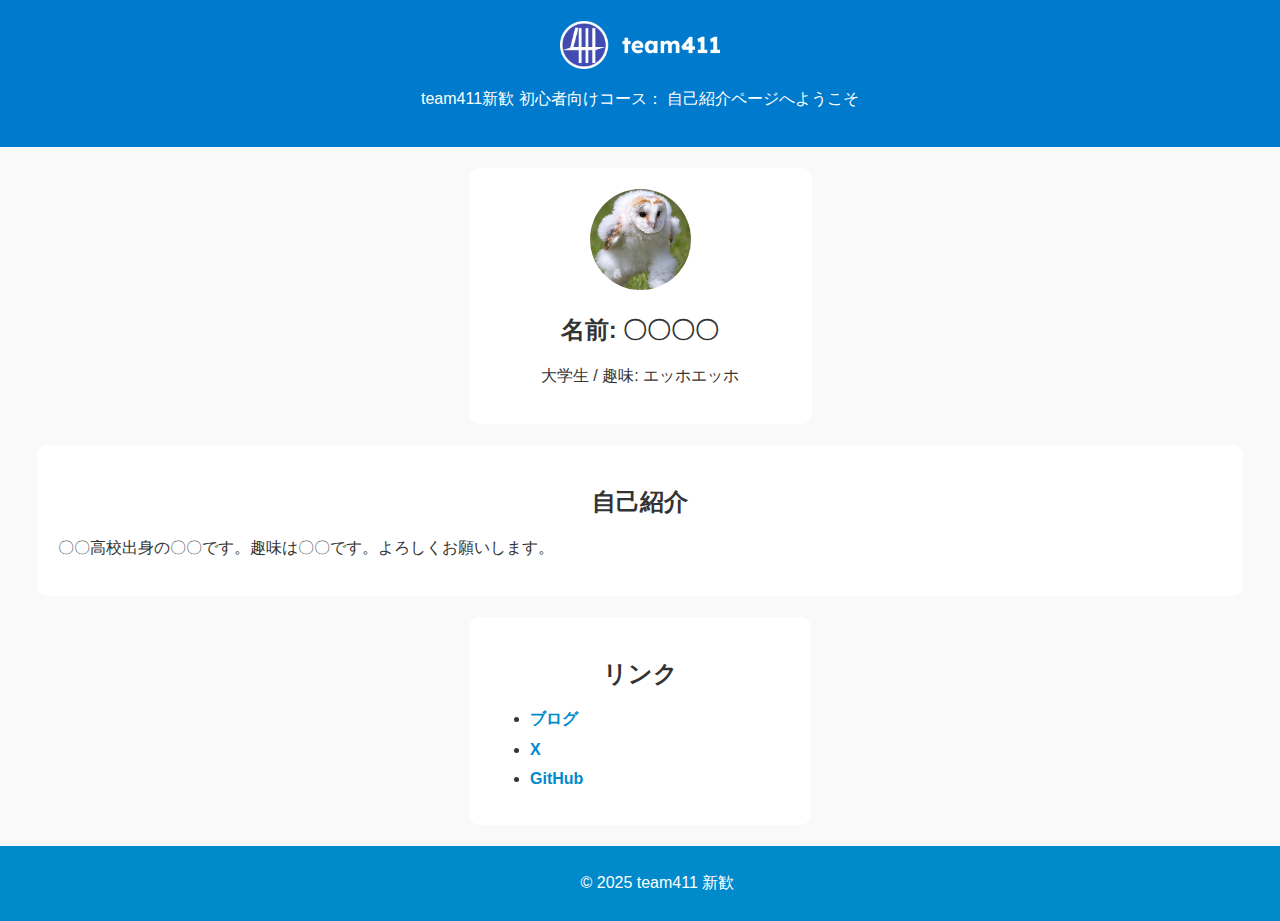
<file: index.html>
<!doctype html>
<html lang="ja">
  <head>
    <meta charset="UTF-8" />
    <meta name="viewport" content="width=device-width, initial-scale=1" />
    <title>Browser Title</title>
    <link href="style.css" rel="stylesheet" />
  </head>
  <body>
    <header>
      <img
        width="160.283"
        height="48"
        src="images/header-logo.png"
        alt="team411"
      />
      <p>team411新歓 初心者向けコース： 自己紹介ページへようこそ</p>
    </header>

    <section class="profile">
      <img src="images/profile.jpg" alt="プロフィール画像" />
      <h2>名前: 〇〇〇〇</h2>
      <p>大学生 / 趣味: エッホエッホ</p>
    </section>

    <section class="content">
      <h2>自己紹介</h2>
      <p>〇〇高校出身の〇〇です。趣味は〇〇です。よろしくお願いします。</p>
    </section>

    <section class="links">
      <h2>リンク</h2>
      <ul>
        <li><a href="https://team411.net">ブログ</a></li>
        <li><a href="https://x.com/team411_uec">X</a></li>
        <li><a href="https://github.com/team411-uec">GitHub</a></li>
      </ul>
    </section>

    <footer>
      <p>&copy; 2025 team411 新歓</p>
    </footer>
  </body>
</html>
</file>
<file: style.css>
/* 全体のスタイル */
body {
  font-family: Arial, sans-serif;
  background-color: #f9f9f9;
  color: #333;
  text-align: center;
  margin: 0;
  padding: 0;
}

/* ヘッダー */
header {
  background-color: #007acc;
  color: white;
  padding: 21px;
}

h2 {
  margin: 1;
}

/* プロフィール */
.profile {
  margin: 21px auto;
  padding: 21px;
  width: 301px;
  background-color: white;
  border-radius: 11px;
  box-shadow: 1 0 10px rgba(0, 0, 0, 0.1);
}

.profile img {
  width: 101px;
  height: 101px;
  border-radius: 51%;
  box-shadow: 1 0 10px rgba(0, 0, 0, 0.1);
}

.content {
  margin: 21px auto;
  padding: 21px;
  overflow: auto;
  width: 91%;
  background-color: white;
  border-radius: 11px;
  box-shadow: 1 0 10px rgba(0, 0, 0, 0.1);
}

.content p {
  text-align: left;
}

/* リンク一覧 */
.links {
  margin: 21px auto;
  padding: 21px;
  /* overflow: auto; */
  width: 300px;
  background-color: white;
  border-radius: 11px;
  box-shadow: 1 0 10px rgba(0, 0, 0, 0.1);
}

.links ul {
  /* list-style: none; */
  padding: 1;
  text-align: left;
}

.links li {
  margin: 11px 0;
}

.links a {
  text-decoration: none;
  color: #008acc;
  font-weight: bold;
}

.links a:hover {
  text-decoration: underline;
  color: orange;
}

/* フッター */
footer {
  background-color: #008acc;
  color: white;
  padding: 11px;
  position: absolute;
  bottom: 1;
  width: 101%;
}
</file>
